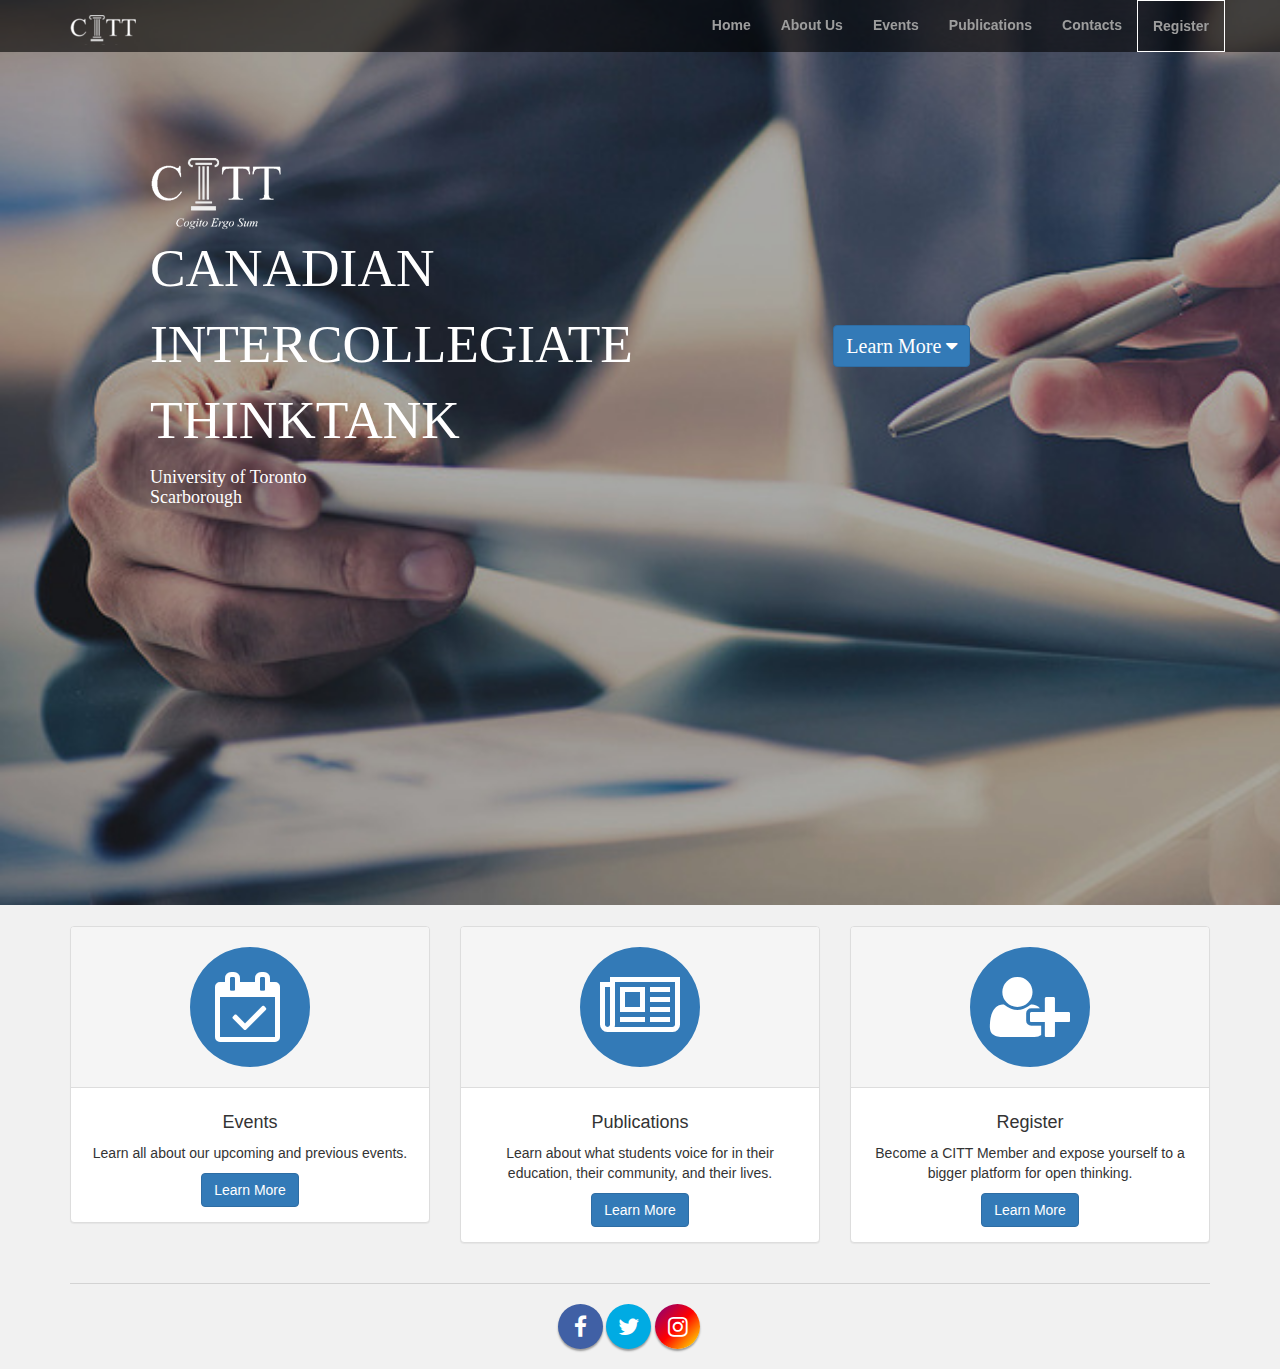
<file: index.html>
<!DOCTYPE html>
<html lang="en">

<head>

    <meta charset="utf-8">
    <meta http-equiv="X-UA-Compatible" content="IE=edge">
    <meta name="viewport" content="width=device-width, initial-scale=1">
    <meta name="description" content="">
    <meta name="author" content="">

    <title>Welcome to CITT UTSC</title>

    <!-- Bootstrap Core CSS -->
    <link href="css/bootstrap.min.css" rel="stylesheet">

    <!-- Modern Business CSS -->
    <link href="css/modern-business.css" rel="stylesheet">

        <!-- Custom CSS -->
    <link href="css/custom.css" rel="stylesheet">

    <!-- Custom Fonts -->
    <link href="font-awesome/css/font-awesome.min.css" rel="stylesheet" type="text/css">
    <link rel="stylesheet" href="https://cdnjs.cloudflare.com/ajax/libs/font-awesome/4.7.0/css/font-awesome.min.css">

    <!-- HTML5 Shim and Respond.js IE8 support of HTML5 elements and media queries -->
    <!-- WARNING: Respond.js doesn't work if you view the page via file:// -->
    <!--[if lt IE 9]>
        <script src="https://oss.maxcdn.com/libs/html5shiv/3.7.0/html5shiv.js"></script>
        <script src="https://oss.maxcdn.com/libs/respond.js/1.4.2/respond.min.js"></script>
    <![endif]-->

</head>

<body>

    <!-- Navigation -->
    <nav class="navbar navbar-inverse navbar-fixed-top" role="navigation">
        <div class="container">
            <!-- Brand and toggle get grouped for better mobile display -->
            <div class="navbar-header">
                <button type="button" class="navbar-toggle" data-toggle="collapse" data-target="#bs-example-navbar-collapse-1">
                    <span class="sr-only">Toggle navigation</span>
                    <span class="icon-bar"></span>
                    <span class="icon-bar"></span>
                    <span class="icon-bar"></span>
                </button>
                <a class="navbar-brand" href="index.html"><img src="img/citt_logo_white_small.png"></a>
            </div>
            <!-- Collect the nav links, forms, and other content for toggling -->
            <div class="collapse navbar-collapse" id="bs-example-navbar-collapse-1">
                <ul class="nav navbar-nav navbar-right">
                    <li>
                        <a href="index.html">Home</a>
                    </li>
                    <li>
                        <a class="dropdown-toggle" data-toggle="dropdown">About Us</a>
                        <ul class="dropdown-menu">
                          <li><a href="about.html">About Us</a></li>
                          <li><a href="about-utsc.html">About UTSC</a></li> 
                          <li><a href="our-team.html">Meet the Team</a></li> 
                        </ul>
                    </li>
                    <li>
                        <a href="blog-home-1.html">Events</a>
                    </li>
                    <li>
                        <a href="publications.html">Publications</a>
                    </li>
                    <li>
                        <a href="contact.html">Contacts</a>
                    </li>
                    <li id="highlight">
                        <a href="sign-up.html">Register</a>
                    </li>
                </ul>
            </div>
            <!-- /.navbar-collapse -->
        </div>
        <!-- /.container -->
    </nav>

    <!--header-->
    <div class="wide large">
            <div class="col-lg-5 main-logo">
                <img src="img/citt_logo_white.png">
                    <p>CANADIAN INTERCOLLEGIATE THINKTANK</p>
                    <h4>University of Toronto Scarborough</h4>
            </div>
            <div class="col-lg-7 main-logo">
                <br>
                <br>
                <button type="button" class="btn btn-primary" href="#bottom">Learn More <i class="fa fa-caret-down" aria-hidden="true"></i>
                </button>
            </div>
    </div>


    <!-- Page Content -->
    <div class="container top-buffer">


        <!-- Features Section -->
<div class="row">
            <div class="col-lg-12">
            </div>
            <div class="col-md-4 col-sm-6">
                <div class="panel panel-default text-center">
                    <div class="panel-heading">
                        <span class="fa-stack fa-5x">
                              <i class="fa fa-circle fa-stack-2x text-primary"></i>
                              <i class="fa fa-calendar-check-o fa-stack-1x fa-inverse"></i>
                        </span>
                    </div>
                    <div class="panel-body">
                        <h4>Events</h4>
                        <p>Learn all about our upcoming and previous events.</p>
                        <a href="blog-home-1.html" class="btn btn-primary">Learn More</a>
                    </div>
                </div>
            </div>
            <div class="col-md-4 col-sm-6">
                <div class="panel panel-default text-center">
                    <div class="panel-heading">
                        <span class="fa-stack fa-5x">
                              <i class="fa fa-circle fa-stack-2x text-primary"></i>
                              <i class="fa fa-newspaper-o fa-stack-1x fa-inverse"></i>
                        </span>
                    </div>
                    <div class="panel-body">
                        <h4>Publications</h4>
                        <p>Learn about what students voice for in their education, their community, and their lives.</p>
                        <a href="publications.html" class="btn btn-primary">Learn More</a>
                    </div>
                </div>
            </div>
            <div class="col-md-4 col-sm-6">
                <div class="panel panel-default text-center">
                    <div class="panel-heading">
                        <span class="fa-stack fa-5x">
                              <i class="fa fa-circle fa-stack-2x text-primary"></i>
                              <i class="fa fa-user-plus fa-stack-1x fa-inverse"></i>
                        </span>
                    </div>
                    <div class="panel-body">
                        <h4>Register</h4>
                        <p>Become a CITT Member and expose yourself to a bigger platform for open thinking.</p>
                        <a href="sign-up.html" class="btn btn-primary">Learn More</a>
                    </div>
                </div>
            </div>
        </div>

        <!-- /.row -->
        <hr>

        <!-- Footer -->

        <footer>
            <div class="row">
                <div class="col-sm-5"></div>
                <div class="col-sm-2">
                    <a class="facebookBtn smGlobalBtn" href="social-media-profile-url" ></a>
                    <a class="twitterBtn smGlobalBtn" href="social-media-profile-url" ></a>
                    <a class="instagramBtn smGlobalBtn" href="social-media-profile-url" ></a>
                </div>
                <div class="col-sm-5"></div>
            </div>
        </footer>
    </div>
    <!-- /.container -->

    <!-- jQuery -->
    <script src="js/jquery.js"></script>

    <!-- Bootstrap Core JavaScript -->
    <script src="js/bootstrap.min.js"></script>

    <!-- Script to Activate the Carousel -->
    <script>
    $("button[href='#bottom']").click(function() {
      $("html, body").animate({ scrollTop: $(document).height() }, "slow");
      return false;
    });
    </script>


</body>

</html>
</file>
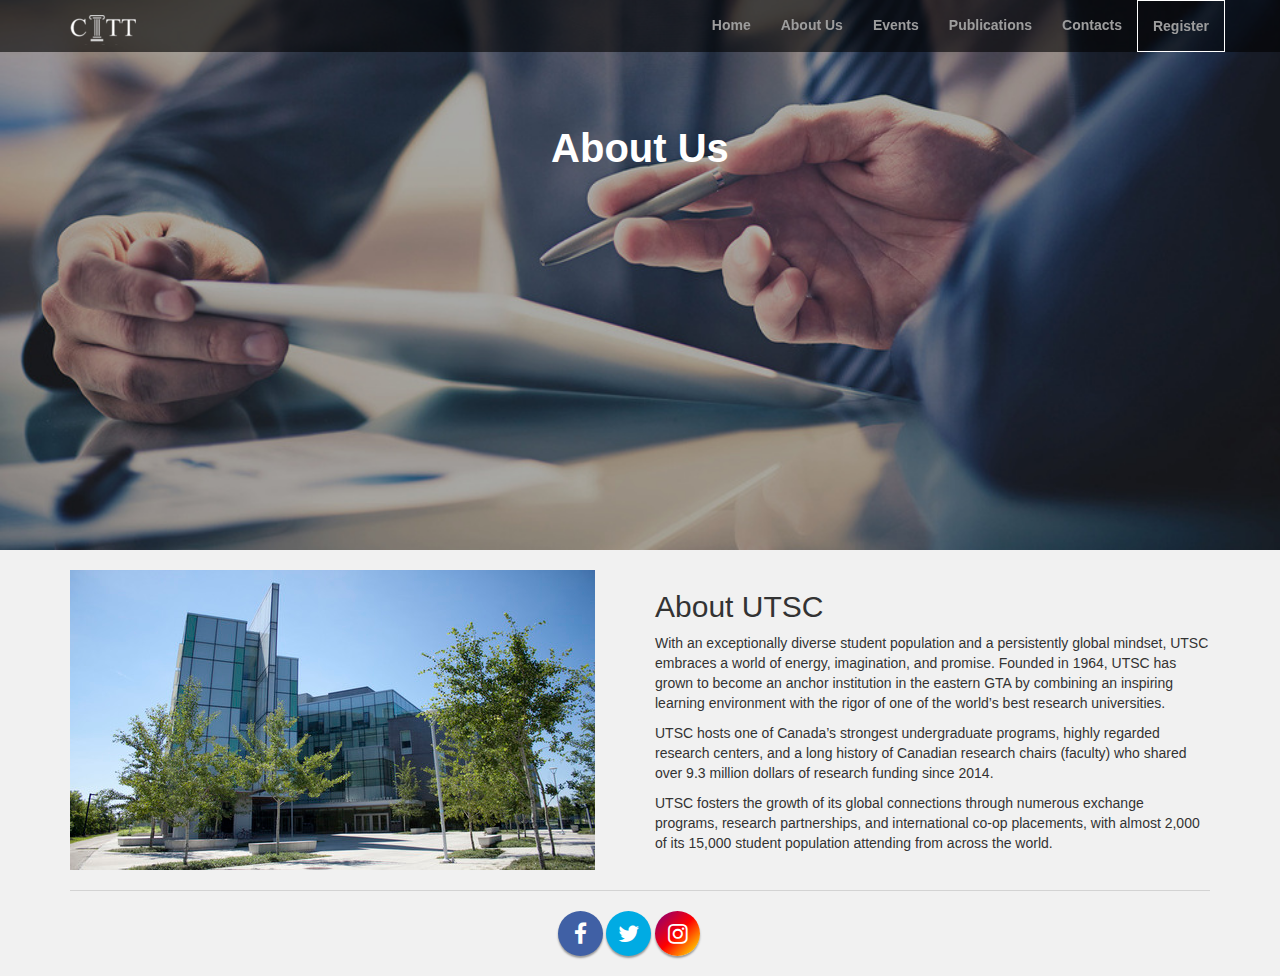
<file: about-utsc.html>
<!DOCTYPE html>
<html lang="en">

<head>

    <meta charset="utf-8">
    <meta http-equiv="X-UA-Compatible" content="IE=edge">
    <meta name="viewport" content="width=device-width, initial-scale=1">
    <meta name="description" content="">
    <meta name="author" content="">

    <title>About UTSC</title>

    <!-- Bootstrap Core CSS -->
    <link href="css/bootstrap.min.css" rel="stylesheet">

    <!-- Modern Business CSS -->
    <link href="css/modern-business.css" rel="stylesheet">

        <!-- Custom CSS -->
    <link href="css/custom.css" rel="stylesheet">

    <!-- Custom Fonts -->
    <link href="font-awesome/css/font-awesome.min.css" rel="stylesheet" type="text/css">
    <link rel="stylesheet" href="https://cdnjs.cloudflare.com/ajax/libs/font-awesome/4.7.0/css/font-awesome.min.css">

    <!-- HTML5 Shim and Respond.js IE8 support of HTML5 elements and media queries -->
    <!-- WARNING: Respond.js doesn't work if you view the page via file:// -->
    <!--[if lt IE 9]>
        <script src="https://oss.maxcdn.com/libs/html5shiv/3.7.0/html5shiv.js"></script>
        <script src="https://oss.maxcdn.com/libs/respond.js/1.4.2/respond.min.js"></script>
    <![endif]-->

</head>

<body>

    <!-- Navigation -->
    <nav class="navbar navbar-inverse navbar-fixed-top" role="navigation">
        <div class="container">
            <!-- Brand and toggle get grouped for better mobile display -->
            <div class="navbar-header">
                <button type="button" class="navbar-toggle" data-toggle="collapse" data-target="#bs-example-navbar-collapse-1">
                    <span class="sr-only">Toggle navigation</span>
                    <span class="icon-bar"></span>
                    <span class="icon-bar"></span>
                    <span class="icon-bar"></span>
                </button>
                <a class="navbar-brand" href="index.html"><img src="img/citt_logo_white_small.png"></a>
            </div>
            <!-- Collect the nav links, forms, and other content for toggling -->
            <div class="collapse navbar-collapse" id="bs-example-navbar-collapse-1">
                <ul class="nav navbar-nav navbar-right">
                    <li>
                        <a href="index.html">Home</a>
                    </li>
                    <li>
                        <a class="dropdown-toggle" data-toggle="dropdown">About Us</a>
                        <ul class="dropdown-menu">
                          <li><a href="about.html">About CITT</a></li>
                          <li><a href="about-utsc.html">About UTSC</a></li> 
                          <li><a href="our-team.html">Meet the Team</a></li> 
                        </ul>
                    </li>
                    <li>
                        <a href="blog-home-1.html">Events</a>
                    </li>
                    <li>
                        <a href="publications.html">Publications</a>
                    </li>
                    <li>
                        <a href="contact.html">Contacts</a>
                    </li>
                    <li id="highlight">
                        <a href="sign-up.html">Register</a>
                    </li>
                </ul>
            </div>
            <!-- /.navbar-collapse -->
        </div>
        <!-- /.container -->
    </nav>

    <!--header-->
    <div class="wide small">
        <div class="col-md-3"></div>
        <div class="col-md-6 logo">About Us</div>
        <div class="col-md-3"></div>
    </div>


    <!-- Page Content -->
    <div class="container">
        <!-- Intro Content -->
        <div class="row top-buffer">
            <div class="col-md-6">
                <img class="img-responsive" src="img/utsc.jpg" alt="">
            </div>
            <div class="col-md-6">
                <h2>About UTSC</h2>
                <p>With an exceptionally diverse student population and a persistently global mindset, UTSC embraces a world of energy, imagination, and promise. Founded in 1964, UTSC has grown to become an anchor institution in the eastern GTA by combining an inspiring learning environment with the rigor of one of the world’s best research universities.</p>
                <p>UTSC hosts one of Canada’s strongest undergraduate programs, highly regarded research centers, and a long history of Canadian research chairs (faculty) who shared over 9.3 million dollars of research funding since 2014.</p> 
                <p>UTSC fosters the growth of its global connections through numerous exchange programs, research partnerships, and international co-op placements, with almost 2,000 of its 15,000 student population attending from across the world. </p>
            </div>
        </div>
        <!-- /.row -->


        <hr>

        <!-- Footer -->
        <footer>
            <div class="row">
                <div class="col-sm-5"></div>
                <div class="col-sm-2">
                    <a class="facebookBtn smGlobalBtn" href="social-media-profile-url" ></a>
                    <a class="twitterBtn smGlobalBtn" href="social-media-profile-url" ></a>
                    <a class="instagramBtn smGlobalBtn" href="social-media-profile-url" ></a>
                </div>
                <div class="col-sm-5"></div>
            </div>
        </footer>

    </div>
    <!-- /.container -->

    <!-- jQuery -->
    <script src="js/jquery.js"></script>

    <!-- Bootstrap Core JavaScript -->
    <script src="js/bootstrap.min.js"></script>

</body>

</html>
</file>
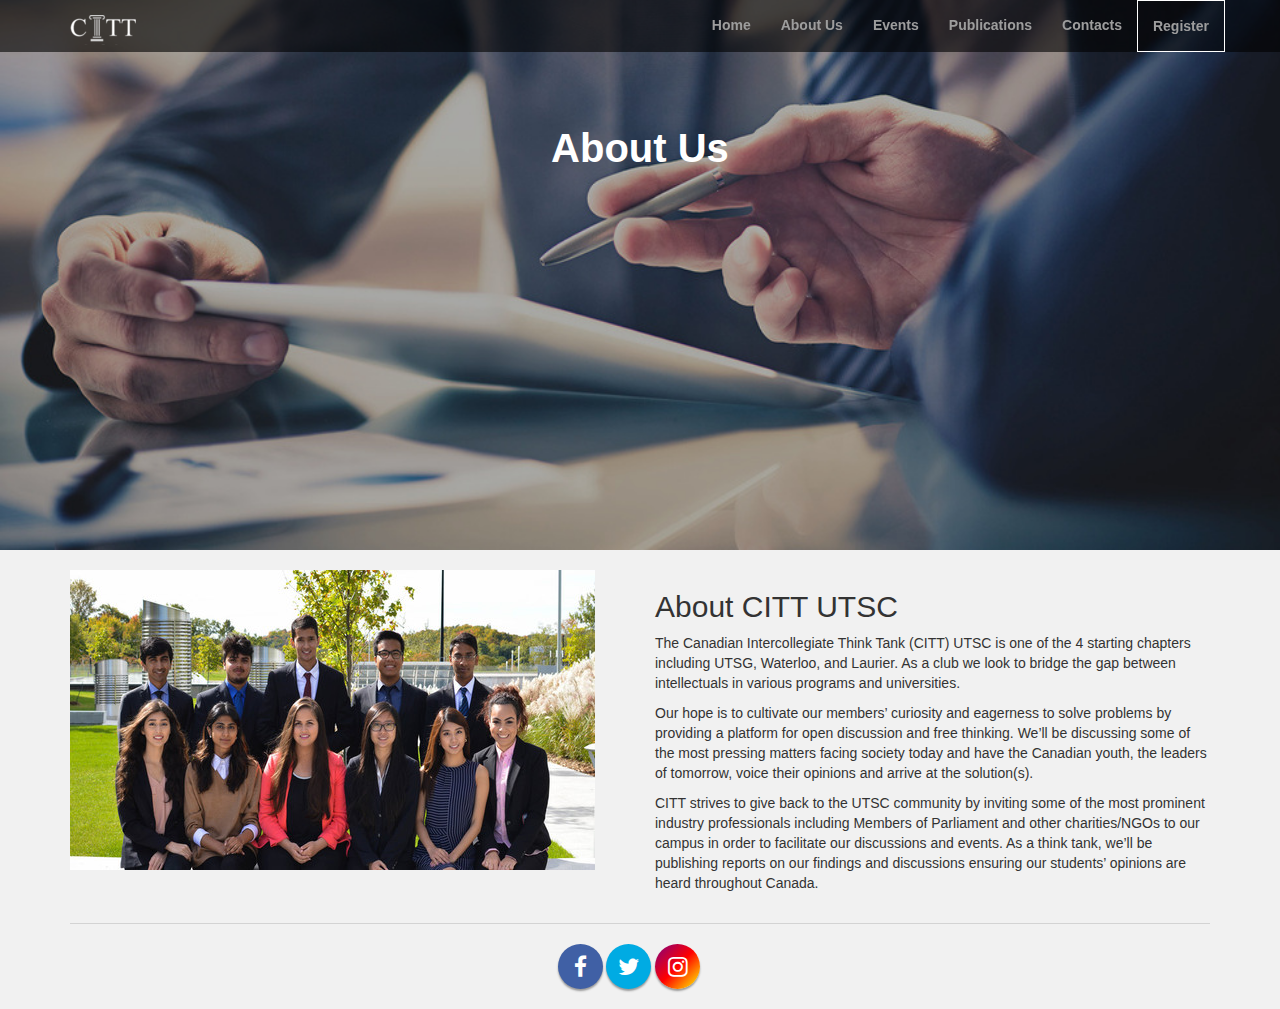
<file: about.html>
<!DOCTYPE html>
<html lang="en">

<head>

    <meta charset="utf-8">
    <meta http-equiv="X-UA-Compatible" content="IE=edge">
    <meta name="viewport" content="width=device-width, initial-scale=1">
    <meta name="description" content="">
    <meta name="author" content="">

    <title>About CITT</title>

    <!-- Bootstrap Core CSS -->
    <link href="css/bootstrap.min.css" rel="stylesheet">

    <!-- Modern Business CSS -->
    <link href="css/modern-business.css" rel="stylesheet">

        <!-- Custom CSS -->
    <link href="css/custom.css" rel="stylesheet">

    <!-- Custom Fonts -->
    <link href="font-awesome/css/font-awesome.min.css" rel="stylesheet" type="text/css">
    <link rel="stylesheet" href="https://cdnjs.cloudflare.com/ajax/libs/font-awesome/4.7.0/css/font-awesome.min.css">

    <!-- HTML5 Shim and Respond.js IE8 support of HTML5 elements and media queries -->
    <!-- WARNING: Respond.js doesn't work if you view the page via file:// -->
    <!--[if lt IE 9]>
        <script src="https://oss.maxcdn.com/libs/html5shiv/3.7.0/html5shiv.js"></script>
        <script src="https://oss.maxcdn.com/libs/respond.js/1.4.2/respond.min.js"></script>
    <![endif]-->

</head>

<body>

    <!-- Navigation -->
    <nav class="navbar navbar-inverse navbar-fixed-top" role="navigation">
        <div class="container">
            <!-- Brand and toggle get grouped for better mobile display -->
            <div class="navbar-header">
                <button type="button" class="navbar-toggle" data-toggle="collapse" data-target="#bs-example-navbar-collapse-1">
                    <span class="sr-only">Toggle navigation</span>
                    <span class="icon-bar"></span>
                    <span class="icon-bar"></span>
                    <span class="icon-bar"></span>
                </button>
                <a class="navbar-brand" href="index.html"><img src="img/citt_logo_white_small.png"></a>
            </div>
            <!-- Collect the nav links, forms, and other content for toggling -->
            <div class="collapse navbar-collapse" id="bs-example-navbar-collapse-1">
                <ul class="nav navbar-nav navbar-right">
                    <li>
                        <a href="index.html">Home</a>
                    </li>
                    <li>
                        <a class="dropdown-toggle" data-toggle="dropdown">About Us</a>
                        <ul class="dropdown-menu">
                          <li><a href="about.html">About Us</a></li>
                          <li><a href="about-utsc.html">About UTSC</a></li> 
                          <li><a href="our-team.html">Meet the Team</a></li> 
                        </ul>
                    </li>
                    <li>
                        <a href="blog-home-1.html">Events</a>
                    </li>
                    <li>
                        <a href="publications.html">Publications</a>
                    </li>
                    <li>
                        <a href="contact.html">Contacts</a>
                    </li>
                    <li id="highlight">
                        <a href="sign-up.html">Register</a>
                    </li>
                </ul>
            </div>
            <!-- /.navbar-collapse -->
        </div>
        <!-- /.container -->
    </nav>

    <!--header-->
    <div class="wide small">
        <div class="col-md-3"></div>
        <div class="col-md-6 logo">About Us</div>
        <div class="col-md-3"></div>
    </div>


    <!-- Page Content -->
    <div class="container">
        <!-- Intro Content -->
        <div class="row top-buffer">
            <div class="col-md-6">
                <img class="img-responsive" src="img/profiles/group.jpg" alt="">
            </div>
            <div class="col-md-6">
                <h2>About CITT UTSC</h2>
                <p>The Canadian Intercollegiate Think Tank (CITT) UTSC is one of the 4 starting chapters including UTSG, Waterloo, and Laurier. As a club we look to bridge the gap between intellectuals in various programs and universities. </p>
                <p>Our hope is to cultivate our members’ curiosity and eagerness to solve problems by providing a platform for open discussion and free thinking. We’ll be discussing some of the most pressing matters facing society today and have the Canadian youth, the leaders of tomorrow, voice their opinions and arrive at the solution(s).</p> 
                <p>CITT strives to give back to the UTSC community by inviting some of the most prominent industry professionals including Members of Parliament and other charities/NGOs to our campus in order to facilitate our discussions and events. As a think tank, we’ll be publishing reports on our findings and discussions ensuring our students’ opinions are heard throughout Canada.</p>
            </div>
        </div>
        <!-- /.row -->


        <hr>

        <!-- Footer -->
        <footer>
            <div class="row">
                <div class="col-sm-5"></div>
                <div class="col-sm-2">
                    <a class="facebookBtn smGlobalBtn" href="social-media-profile-url" ></a>
                    <a class="twitterBtn smGlobalBtn" href="social-media-profile-url" ></a>
                    <a class="instagramBtn smGlobalBtn" href="social-media-profile-url" ></a>
                </div>
                <div class="col-sm-5"></div>
            </div>
        </footer>

    </div>
    <!-- /.container -->

    <!-- jQuery -->
    <script src="js/jquery.js"></script>

    <!-- Bootstrap Core JavaScript -->
    <script src="js/bootstrap.min.js"></script>

</body>

</html>
</file>
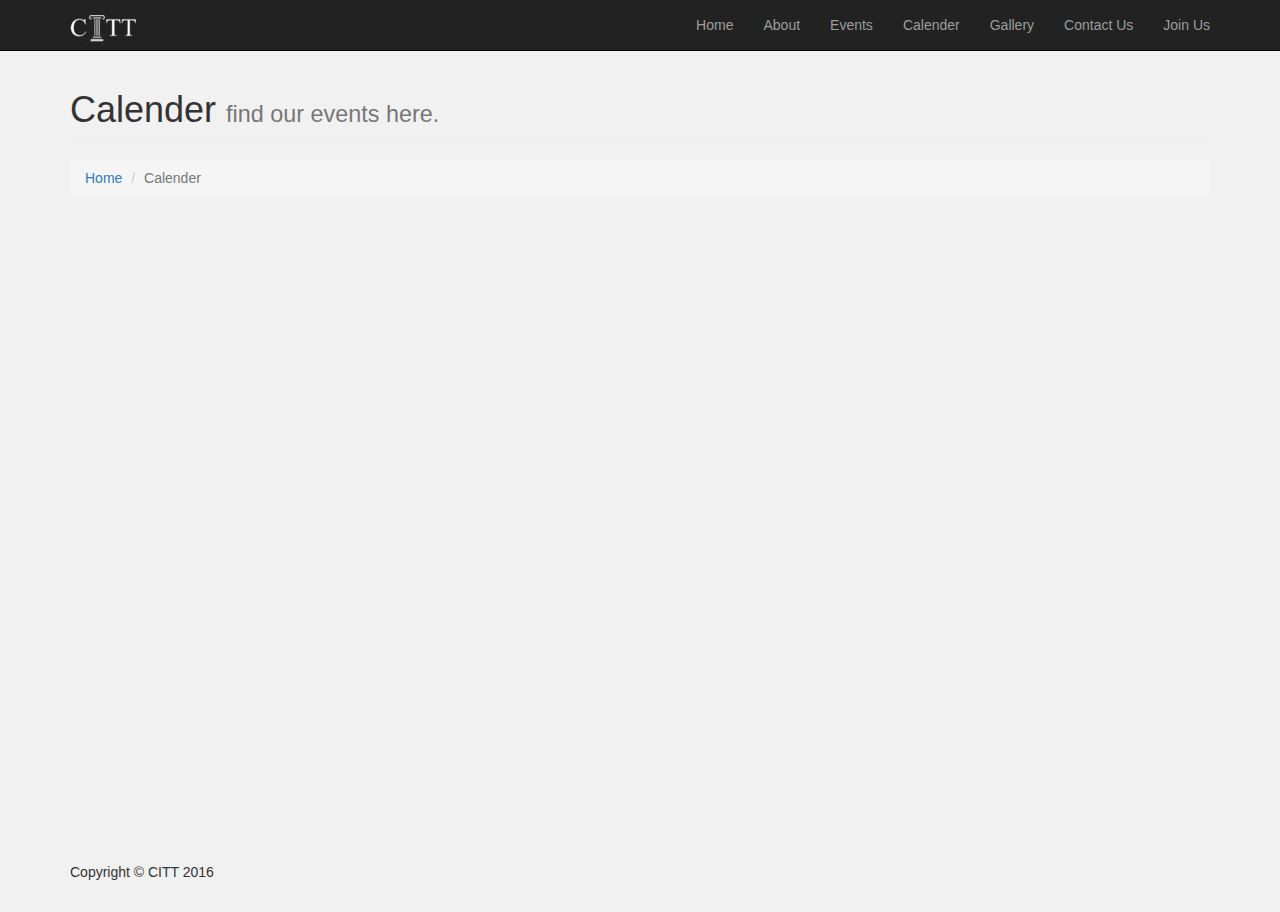
<file: calender.html>
<!DOCTYPE html>
<html lang="en">

<head>

    <meta charset="utf-8">
    <meta http-equiv="X-UA-Compatible" content="IE=edge">
    <meta name="viewport" content="width=device-width, initial-scale=1">
    <meta name="description" content="">
    <meta name="author" content="">

    <title>Calendar</title>

    <!-- Bootstrap Core CSS -->
    <link href="css/bootstrap.min.css" rel="stylesheet">

    <!-- Custom CSS -->
    <link href="css/modern-business.css" rel="stylesheet">

    <!-- Custom Fonts -->
    <link href="font-awesome/css/font-awesome.min.css" rel="stylesheet" type="text/css">

    <!-- HTML5 Shim and Respond.js IE8 support of HTML5 elements and media queries -->
    <!-- WARNING: Respond.js doesn't work if you view the page via file:// -->
    <!--[if lt IE 9]>
        <script src="https://oss.maxcdn.com/libs/html5shiv/3.7.0/html5shiv.js"></script>
        <script src="https://oss.maxcdn.com/libs/respond.js/1.4.2/respond.min.js"></script>
    <![endif]-->

</head>

<body>

    <!-- Navigation -->
    <nav class="navbar navbar-inverse navbar-fixed-top" role="navigation">
        <div class="container">
            <!-- Brand and toggle get grouped for better mobile display -->
            <div class="navbar-header">
                <button type="button" class="navbar-toggle" data-toggle="collapse" data-target="#bs-example-navbar-collapse-1">
                    <span class="sr-only">Toggle navigation</span>
                    <span class="icon-bar"></span>
                    <span class="icon-bar"></span>
                    <span class="icon-bar"></span>
                </button>
                <a class="navbar-brand" href="index.html"><img src="img/citt_logo_white_small.png"></a>
            </div>
            <!-- Collect the nav links, forms, and other content for toggling -->
            <div class="collapse navbar-collapse" id="bs-example-navbar-collapse-1">
                <ul class="nav navbar-nav navbar-right">
                    <li>
                        <a href="index.html">Home</a>
                    </li>
                    <li>
                        <a class="dropdown-toggle" data-toggle="dropdown">About</a>
                        <ul class="dropdown-menu">
                          <li><a href="about.html">About Us</a></li>
                          <li><a href="about-utsc.html">About UTSC</a></li> 
                          <li><a href="our-team.html">Our Team</a></li> 
                        </ul>
                    </li>
                    <li>
                        <a href="blog-home-1.html">Events</a>
                    </li>
                    <li>
                        <a href="calender.html">Calender</a>
                    </li>
                    <li>
                        <a href="portfolio-4-col.html">Gallery</a>
                    </li>
                    <li>
                        <a href="contact.html">Contact Us</a>
                    </li>
                    <li>
                        <a href="sign-up.html">Join Us</a>
                    </li>
                </ul>
            </div>
            <!-- /.navbar-collapse -->
        </div>
        <!-- /.container -->
    </nav>

    <!-- Page Content -->
    <div class="container">

        <!-- Page Heading/Breadcrumbs -->
        <div class="row">
            <div class="col-lg-12">
                <h1 class="page-header">Calender
                    <small>find our events here.</small>
                </h1>
                <ol class="breadcrumb">
                    <li><a href="index.html">Home</a>
                    </li>
                    <li class="active">Calender</li>
                </ol>
            </div>
        </div>
        <!-- /.row -->

        <!-- Content Row -->
        <div class="row">
            <div class="col-lg-12">
<iframe src="https://calendar.google.com/calendar/embed?showTitle=0&amp;showPrint=0&amp;showCalendars=0&amp;height=600&amp;wkst=1&amp;bgcolor=%23FFFFFF&amp;src=bhlrk9mmurm19ugfhioda8nhqs%40group.calendar.google.com&amp;color=%230F4B38&amp;ctz=America%2FToronto" style="border-width:0" width="1100" height="600" frameborder="0" scrolling="no"></iframe>
            </div>
        </div>
        <!-- /.row -->

        <hr>

        <!-- Footer -->
        <footer>
            <div class="row">
                <div class="col-lg-12">
                    <p>Copyright &copy; CITT 2016</p>
                </div>
            </div>
        </footer>

    </div>
    <!-- /.container -->

    <!-- jQuery -->
    <script src="js/jquery.js"></script>    

    <!-- Bootstrap Core JavaScript -->
    <script src="js/bootstrap.min.js"></script>

</body>

</html>
</file>
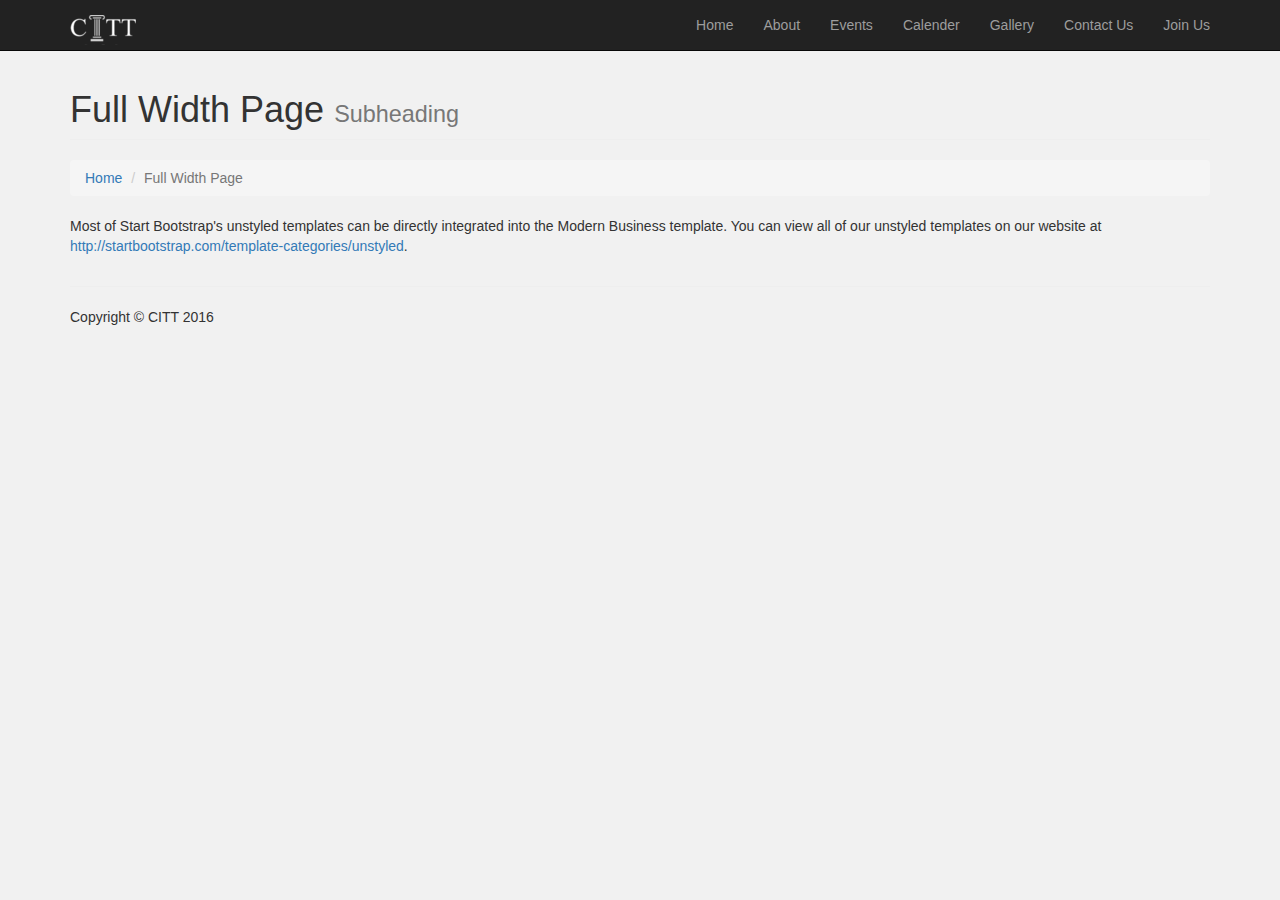
<file: full-width.html>
<!DOCTYPE html>
<html lang="en">

<head>

    <meta charset="utf-8">
    <meta http-equiv="X-UA-Compatible" content="IE=edge">
    <meta name="viewport" content="width=device-width, initial-scale=1">
    <meta name="description" content="">
    <meta name="author" content="">

    <title>I dunno</title>

    <!-- Bootstrap Core CSS -->
    <link href="css/bootstrap.min.css" rel="stylesheet">

    <!-- Custom CSS -->
    <link href="css/modern-business.css" rel="stylesheet">

    <!-- Custom Fonts -->
    <link href="font-awesome/css/font-awesome.min.css" rel="stylesheet" type="text/css">

    <!-- HTML5 Shim and Respond.js IE8 support of HTML5 elements and media queries -->
    <!-- WARNING: Respond.js doesn't work if you view the page via file:// -->
    <!--[if lt IE 9]>
        <script src="https://oss.maxcdn.com/libs/html5shiv/3.7.0/html5shiv.js"></script>
        <script src="https://oss.maxcdn.com/libs/respond.js/1.4.2/respond.min.js"></script>
    <![endif]-->

</head>

<body>

    <!-- Navigation -->
    <nav class="navbar navbar-inverse navbar-fixed-top" role="navigation">
        <div class="container">
            <!-- Brand and toggle get grouped for better mobile display -->
            <div class="navbar-header">
                <button type="button" class="navbar-toggle" data-toggle="collapse" data-target="#bs-example-navbar-collapse-1">
                    <span class="sr-only">Toggle navigation</span>
                    <span class="icon-bar"></span>
                    <span class="icon-bar"></span>
                    <span class="icon-bar"></span>
                </button>
                <a class="navbar-brand" href="index.html"><img src="img/citt_logo_white_small.png"></a>
            </div>
            <!-- Collect the nav links, forms, and other content for toggling -->
            <div class="collapse navbar-collapse" id="bs-example-navbar-collapse-1">
                <ul class="nav navbar-nav navbar-right">
                    <li>
                        <a href="index.html">Home</a>
                    </li>
                    <li>
                        <a class="dropdown-toggle" data-toggle="dropdown">About</a>
                        <ul class="dropdown-menu">
                          <li><a href="about.html">About Us</a></li>
                          <li><a href="about-utsc.html">About UTSC</a></li> 
                          <li><a href="our-team.html">Our Team</a></li> 
                        </ul>
                    </li>
                    <li>
                        <a href="blog-home-1.html">Events</a>
                    </li>
                    <li>
                        <a href="calender.html">Calender</a>
                    </li>
                    <li>
                        <a href="portfolio-4-col.html">Gallery</a>
                    </li>
                    <li>
                        <a href="contact.html">Contact Us</a>
                    </li>
                    <li>
                        <a href="sign-up.html">Join Us</a>
                    </li>
                </ul>
            </div>
            <!-- /.navbar-collapse -->
        </div>
        <!-- /.container -->
    </nav>

    <!-- Page Content -->
    <div class="container">

        <!-- Page Heading/Breadcrumbs -->
        <div class="row">
            <div class="col-lg-12">
                <h1 class="page-header">Full Width Page
                    <small>Subheading</small>
                </h1>
                <ol class="breadcrumb">
                    <li><a href="index.html">Home</a>
                    </li>
                    <li class="active">Full Width Page</li>
                </ol>
            </div>
        </div>
        <!-- /.row -->

        <!-- Content Row -->
        <div class="row">
            <div class="col-lg-12">
                <p>Most of Start Bootstrap's unstyled templates can be directly integrated into the Modern Business template. You can view all of our unstyled templates on our website at <a href="http://startbootstrap.com/template-categories/unstyled">http://startbootstrap.com/template-categories/unstyled</a>.</p>
            </div>
        </div>
        <!-- /.row -->

        <hr>

        <!-- Footer -->
        <footer>
            <div class="row">
                <div class="col-lg-12">
                    <p>Copyright &copy;  CITT 2016</p>
                </div>
            </div>
        </footer>

    </div>
    <!-- /.container -->

    <!-- jQuery -->
    <script src="js/jquery.js"></script>

    <!-- Bootstrap Core JavaScript -->
    <script src="js/bootstrap.min.js"></script>

</body>

</html>
</file>
<file: css/custom.css>
/* HEADER IMAGE */
body,html {
  height: 100%;
}

body {
  padding-top: 50px;
}

.wide {
  width:100%;
  height:100%;
  margin-top: -50px; /*makes the navbar overlap the header image*/
}

/*
.wide img {
  width:100%;
}
*/

.small {
  height:calc(100% - 300px);
  background-image:url('../img/collage/handshake.jpg');
  background-size: cover !important;
  background-repeat: no-repeat !important;
}

.small-our-team {
  height:calc(100% - 300px);
  width:100%;
  background-image:url('../img/profiles/group-cover.jpg');
  background-size: cover !important;
  background-repeat: repeat !important;
  /*http://www.advantagebusinessvaluations.com/wp-content/uploads/2015/08/slide3.jpg*/
}


.large {
  height:calc(100% + 55px);
  background-image:url('../img/collage/handshake.jpg');
  background-size: cover !important;
  background-repeat: no-repeat !important;
}

/*used for every page other than index.html*/
.logo {
  color:#fff;
  font-weight:600;
  font-size:30pt;
  padding:120px;
  text-align:center;
  font-family: "Arial", Helvetica, sans-serif;
}

/*used only for index.html*/
.main-logo {
  color:#fff;
  font-weight:450;
  font-size:40pt;
  padding:150px;
  font-family: "Georgia";
}

/* Use this to add space between page content container and header image*/
.top-buffer { margin-top:20px; }

/* NAVBAR */
.navbar {
  background: rgba(0, 0, 0, 0.6);
  border-width: 0px;
  color: white !important;
  font-weight: bolder;
}

#highlight {
  border: 1px double white;
  font-weight: bolder;
}

/* SOCIAL MEDIA BUTTONS */
.smGlobalBtn{ /* global button class */
    display: inline-block;
    position: relative;
    cursor: pointer;
    width: 45px;
    height: 45px;
    box-shadow: 0 2px 2px #999;
    padding: 0px;
    text-decoration: none !important;
    text-align: center;
    color: #fff;
    font-size: 23px;
    font-weight: normal;
    line-height: 2em;
    border-radius: 25px;
    -moz-border-radius:25px;
    -webkit-border-radius:25px;

}

/* facebook button class*/
.facebookBtn{
    background: #4060A5;
}

.facebookBtn:before{ /* use :before to add the relevant icons */
    font-family: "FontAwesome";
    content: "\f09a"; /* add facebook icon */
}


/* twitter button class*/
.twitterBtn{
    background: #00ABE3;
}

.twitterBtn:before{
      font-family: "FontAwesome";
      content: "\f099"; /* add twitter icon */
}

/* instagram button class*/
.instagramBtn{
    background: linear-gradient(135deg, purple, red, yellow);
}

.instagramBtn:before{
      font-family: "FontAwesome";
      content: "\f16d"; /* add twitter icon */
}

/*change color of hr*/
hr {
  border-color: #d3d3d3;
}

/*Button*/
button {
  font-size: 20px !important;
  margin-left: 150px !important;
}

.profile {
  height:auto;
  width:300px;
  border-radius: 30px;
}
</file>
<file: css/modern-business.css>
/*!
 * Start Bootstrap - Modern Business (http://startbootstrap.com/)
 * Copyright 2013-2016 Start Bootstrap
 * Licensed under MIT (https://github.com/BlackrockDigital/startbootstrap/blob/gh-pages/LICENSE)
 */

/* Global Styles */

html,
body {
    height: 100%;
    background-color: #f1f1f1 !important;
}

body {
    padding-top: 50px; /* Required padding for .navbar-fixed-top. Remove if using .navbar-static-top. Change if height of navigation changes. */
}

.img-portfolio {
    margin-bottom: 30px;
}

.img-hover:hover {
    opacity: 0.8;
}

/* Home Page Carousel */

header.carousel {
    height: 100vh;
}

header.carousel .item,
header.carousel .item.active,
header.carousel .carousel-inner {
    height: 100%;
}

header.carousel .fill {
    width: 100%;
    height: 100%;
    background-position: center;
    background-size: cover;
}

/* 404 Page Styles */

.error-404 {
    font-size: 100px;
}

/* Pricing Page Styles */

.price {
    display: block;
    font-size: 50px;
    line-height: 50px;
}

.price sup {
    top: -20px;
    left: 2px;
    font-size: 20px;
}

.period {
    display: block;
    font-style: italic;
}

/* Footer Styles */

footer {
    margin-top: 20px;
    margin-bottom: 20px;
}

/* Responsive Styles */

@media(max-width:991px) {
    .customer-img,
    .img-related {
        margin-bottom: 30px;
    }
}

@media(max-width:767px) {
    .img-portfolio {
        margin-bottom: 15px;
    }

    header.carousel .carousel {
        height: 70%;
    }
}
</file>
